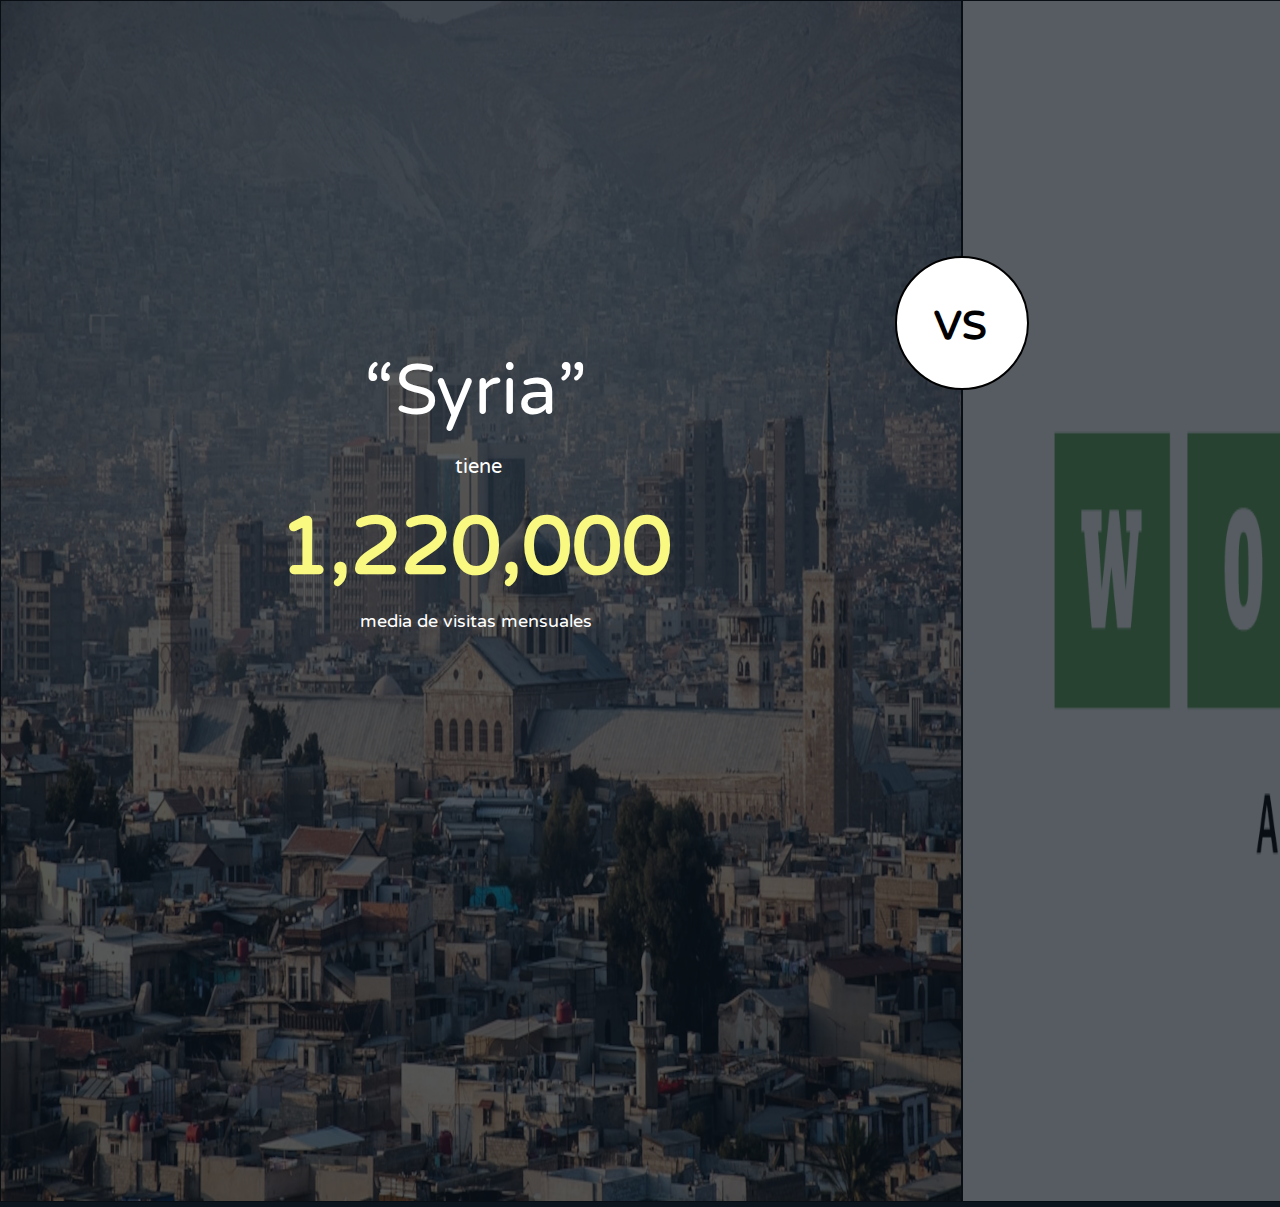
<file: clasico/clasico.html>
<!DOCTYPE html>
<html lang="en">
<head>
    <meta charset="UTF-8">
    <meta name="viewport" content="width=device-width, initial-scale=1.0">
    <title>Higher Lower V.2</title>
    <link rel="preconnect" href="https://fonts.googleapis.com">
    <link rel="preconnect" href="https://fonts.gstatic.com" crossorigin>
    <link href="https://fonts.googleapis.com/css2?family=DM+Sans:ital,opsz,wght@0,9..40,100..1000;1,9..40,100..1000&family=Montserrat:ital,wght@0,100..900;1,100..900&family=Onest:wght@100..900&family=Roboto:ital,wght@0,100;0,300;0,400;0,500;0,700;0,900;1,100;1,300;1,400;1,500;1,700;1,900&family=Varela+Round&display=swap" rel="stylesheet">
    <link rel="stylesheet" href="clasico.css">

</head>
<body class="fade-in1">
    <div class="clasico" id="clasico"></div>
<div class="flex">
    <div class="div1">
        <div class="texto-img-1">
            “<div class="texto-img-1-dentro" id="texto-img-1-dentro">
                AS
            </div>”
            

        </div>
        <div class="texto-img-1-a">tiene</div>
       
        <div class="div-numero-visitas-1">
            <div class="numeroVisitas-1" id="numeroVisitas-1">
                1,0000
        </div> 
        </div>

        <div class="texto-inferior-1">media de visitas mensuales</div>

        <div class="div-numero-visitas-2" id="div-numero-visitas-2" style="display:none">
            <div class="numeroVisitas-1" id="numeroVisitas-2">
                
        </div> 
        </div>

        <div class="texto-inferior-2" id="texto-inferior-2" style="display: none;">media de visitas mensuales</div>

        <div class="contadorGanadas">Puntuación: ‎
            <div class="puntuacion" id="puntuacion">0</div>
        </div>

        
        
        
        <div class="texto-img-2">
            “<div class="texto-img-2-dentro" id="texto-img-2-dentro">
                As
            </div>”
        </div>
        
        <div class="texto-img-2-a">tiene</div>
       <div class="vs" id="vs1" style="display:block"><div class="vsDentro">VS</div></div> 
        <div class="vs2" id="vs2" ><div class="vsDentro1"><img src="../img/tick-removebg-preview.png" width="100px"></div></div>
        <div class="vs3" id="vs3" ><div class="vsDentro1"><img src="../img/cruz.png" width="100px"></div></div>

       

        
        <!--Botones parte derecha-->
        <div class="botones-flex" id="botones" style="display:block">
            <button class="boton1" id="boton1">
                <div class="contenidoBoton">
                    <div class="textoDentroBoton1" id="textoDentroBoton1">
                        Más
                    </div>
                    <div class="triangulo1" id="triangulo1">
                        ▲
                    </div>
                    
                </div>
                </button>
            <button class="boton2" id="boton2"> 
                <div class="contenidoBoton">
                <div class="textoDentroBoton1" id="textoDentroBoton2">
                    Menos
                </div>
                <div class="triangulo2" id="triangulo2">
                    ▼
                </div>
                
            </button>
            <div class="visitas">visitas que ‎ 
                <div class="texto-Visitas" id="texto-Visitas"> Amazon</div>
            </div>
        </div>

        <img src="../index/imgArrayItems/sport.png" id="foto1" class="imagen" height="1200px" width="960px">
        
    </div>
        <img src="../index/imgArrayItems/as.png" id="foto2" class="imagen" height="1200px" width="960px">
   

    </div>
</div>

<script src="../script.js"></script>
<script src="clasico.js"></script>
</body>
</html>
</file>
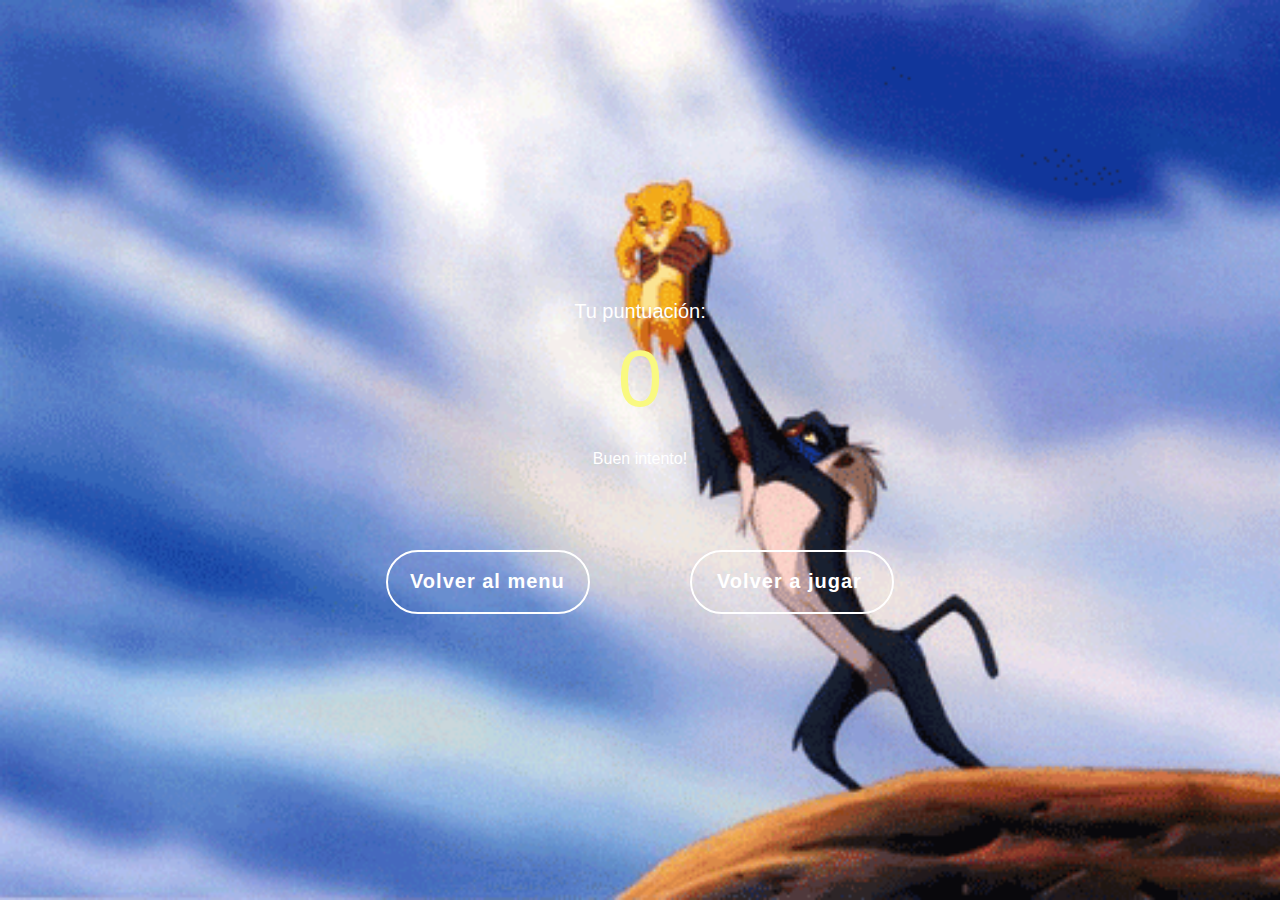
<file: menuPerdida/menuPerdida.html>
<!DOCTYPE html>
<html lang="en">
<head>
    <meta charset="UTF-8">
    <meta name="viewport" content="width=device-width, initial-scale=1.0">
    <title>Higher Lower V.2</title>
    <link rel="stylesheet" href="menuPerdida.css">
    <link rel="preconnect" href="https://fonts.googleapis.com">
<link rel="preconnect" href="https://fonts.gstatic.com" crossorigin>
<link href="https://fonts.googleapis.com/css2?family=DM+Sans:ital,opsz,wght@0,9..40,100..1000;1,9..40,100..1000&family=Montserrat:ital,wght@0,100..900;1,100..900&family=Onest:wght@100..900&family=Roboto:ital,wght@0,100;0,300;0,400;0,500;0,700;0,900;1,100;1,300;1,400;1,500;1,700;1,900&display=swap" rel="stylesheet">

</head>
<body id="body">
    
    <div class="menu" id="menu1"> </div>
    <div class="tuScore">Tu puntuación:
    
        <div class="puntuacion" id="puntuacion1">0</div>
    
    </div>

    <div class="botonesMenu"></div>

    <div class="textoPerdida">Buen intento!</div>

    <div class="flex">

        <div class="button">
            <div class="texto1" id="boton1">
                Volver al menu

            </div>
        </div>

        <div class="button">
            <div class="texto2" id="boton2">
                Volver a jugar

            </div>
        </div>

    </div>
    <script src="../script.js"></script>
    <script src="script.js"></script>
</body>
</html>
</file>
<file: clasico/clasico.css>
body{
    margin: 0;
    padding: 0;
    background-color: #0C151D;
    font-family: "Varela Round", sans-serif;
  font-weight: 400;
    font-style: normal;
    color: white;
    flex-direction: column;
    overflow: hidden;

}

.flex{
    margin-top: 0.4px;
    display: flex;
}

.imagen{
    opacity: 0.3;
    border: 1px solid black;
}

.fade-in{
    opacity: 0; /* Empieza invisible */
    animation: fadeInAnimation 1s ease-in forwards; /* Aplica la animación */
}

@keyframes fadeInAnimation {
    from {
        opacity: 0;
    }
    to {
        opacity: 1;
    }
}

.texto-img-1{
   position: absolute;
   display: flex; 
   font-size: 70px;  
   margin-top: 350px;
   margin-left: 100px;
   z-index: 1;
    width: 750px;
    justify-content: center;
    align-items: center;
}
.texto-img-2{
    position: absolute;
   display: flex; 
   font-size: 70px;  
   margin-top: 350px;
   margin-left: 1058px;
   z-index: 1;
   width: 750px;
   justify-content: center;
    align-items: center;
}

.texto-img-1-dentro{
    text-align: center;
    font-weight: 500;
}
.texto-img-2-dentro{
    text-align: center;
    font-weight: 500;
}
.texto-img-1-a{
    position: absolute;
    display: flex; 
    font-size: 20px;  
    margin-top: 455px;
    margin-left: 455px;
    z-index: 1; 
}
.texto-img-2-a{
    position: absolute;
    display: flex; 
    font-size: 20px;  
    margin-top: 455px;
    margin-left: 1413px;
    z-index: 1; 
}
.div-numero-visitas-1{
    position: absolute;
    display: flex; 
    font-size: 80px;  
    margin-top: 500px;
    margin-left: 376px;
    color: rgb(249, 249, 129);
    z-index: 1; 
    width: 200px;
    justify-content: center;
    align-items: center;
    
}
.div-numero-visitas-2{
    position: absolute;
    display: flex; 
    font-size: 80px;  
    margin-top: 500px;
    margin-left: 1137px;
    color: rgb(249, 249, 129);
    z-index: 1; 
    width: 600px;
    justify-content: center;
    align-items: center;
    
}
.numeroVisitas-1{
    text-align: center;
    font-weight: 600;
}
.contadorGanadas{
    position: absolute;
    display: flex;
    z-index: 1;
    margin-left: 1730px;
    margin-top: 900px;
    width: 200px;
    height: 50px;
    color: white;
    font-size: 24px;
}
.texto-inferior-1{
    position: absolute;
    display: flex; 
    font-size: 18px;  
    margin-top: 610px;
    margin-left: 360px;
    z-index: 1; 
}
.texto-inferior-2{
    position: absolute;
    display: flex; 
    font-size: 18px;  
    margin-top: 610px;
    margin-left: 1320px;
    z-index: 1; 
}
.botones-flex{
    width: 295px;
    position: absolute;
    height: 200px;
    margin-left: 1290px;
    margin-top: 500px;
text-align: center;
z-index: 1; 

    
}
.boton1{
    width: 190px;
    height: 55px;
    border-radius: 50px;
    border: 1px solid black;
    display: inline-block;
    margin-top: 10px;
    border: 2px solid white;
    background-color: transparent;
    color: rgb(249, 249, 129);
    font-size: 20px;
    font-weight: 500;
    transition: 0.5s all ease;
    cursor:pointer;

}
.boton2{
    width: 190px;
    height: 55px;
    border-radius: 50px;
    border: 1px solid black;
    display: inline-block;
    margin-top: 10px;
    border: 2px solid white;
    background-color: transparent;
    color: rgb(249, 249, 129);
    font-size: 20px;
    font-weight: 500;
    transition: 0.5s all ease;
    cursor:pointer;

}

.visitas{
    margin-top: 10px;
    display: flex;
justify-content: center;
}
.contenidoBoton{
    display: flex;
}
.textoDentroBoton1{
    margin-left: 45px;
}
.triangulo1{
    color: white;
    font-size: 20px;
    margin-left: 40px;
}
.triangulo2{
    color: white;
    font-size: 20px;
    margin-left: 18px;
}
.vs{
    position: absolute;
    height: 130px;
    width:130px; 
    background-color: rgb(255, 255, 255);
    border-radius: 50%;
    z-index: 1;
    margin-left: 895px;
    border: 2px solid black;
    margin-top: 20%;
    display: flex;

}
.vs2{
    position: absolute;
    height: 130px;
    width:130px; 
    background-color: rgb(158, 226, 124);
    border-radius: 50%;
    z-index: 1;
    margin-left: 895px;
    border: 2px solid black;
    margin-top: 20%;
    display: flex;
    opacity: 0;
    transition: opacity 1s;
}
.vs3{
    position: absolute;
    height: 130px;
    width:130px; 
    background-color: rgb(230, 110, 110);
    border-radius: 50%;
    z-index: 1;
    margin-left: 895px;
    border: 2px solid black;
    margin-top: 20%;
    display: flex;
    opacity: 0;
    transition: 1s;
}
.vsDentro{
    position: absolute;
    margin-top: 44px;
    margin-left: 37px;
    font-size: 40px;
    font-weight: 600;
    color: black;
}
.vsDentro1{
    position: absolute;
    margin-top: 18px;
    margin-left: 16px;
    font-size: 40px;
    font-weight: 600;
    color: black;
}
</file>
<file: menuPerdida/menuPerdida.css>
body{
    margin: 0;
    padding: 0;
    
    background-image: url() ;

    background-size: cover;
    font-family: "Varela Round", sans-serif;
    font-weight: 400;
    font-style: normal;
    color: white;
    flex-direction: column;
    overflow: hidden;
    height: 100vh;
}
.tuScore{
    position: absolute;
    text-align: center;
    width: 100%;
    margin-top: 300px;
    font-size: 20px;
}
.puntuacion{
    margin-top: 10px;
    font-size: 80px;
    color: rgb(249, 249, 129);
}
.textoPerdida{
    position: absolute;
    width: 100%;
    margin-top: 450px;
    text-align: center;
}
.button{
    display: flex;
    
    background-color: transparent;
    width: 200px;
    font-size: 22px;
    height: 60px;
    border-radius: 50px;
    font-weight: 400;
    letter-spacing: 1px;
    transition: 0.5s all ease;  
    border: 2px solid white;
    
}
.flex{
    display: flex;
    width: 100%;
    position: absolute;
    margin-top: 550px;
    align-items: center;
    justify-content: center;
    gap: 100px;
}
.texto1{
    position: absolute;
    margin-left: 22px;
    margin-top: 18px;
    font-size: 20px;
    font-weight: 600;
}
.texto2{
    position: absolute;
    margin-left: 25px;
    margin-top: 18px;
    font-size: 20px;
    font-weight: 600;

}

.button:hover{
    background-color: white;
    color: black;
    cursor: pointer;
}
</file>
